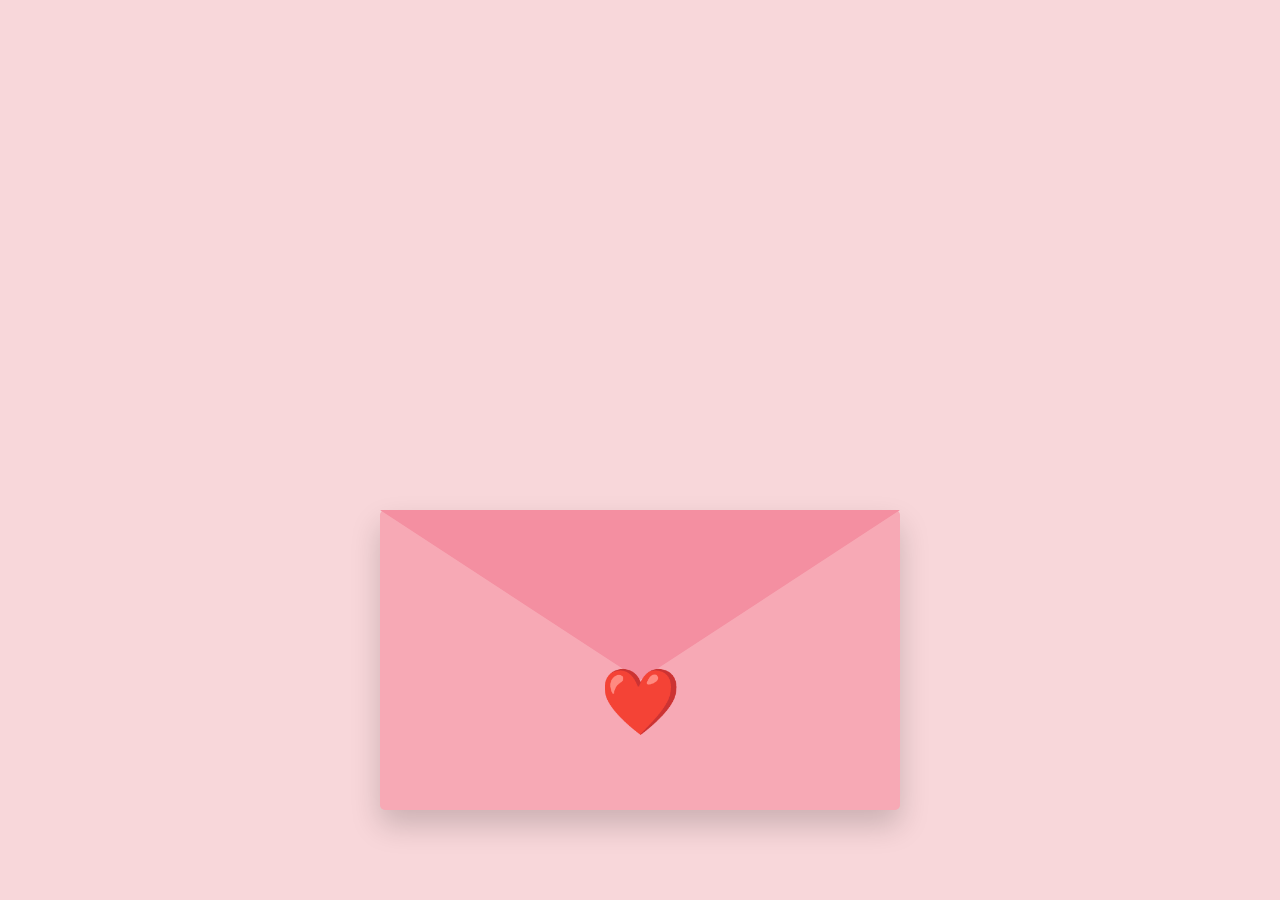
<file: index.html>
<!doctype html>
<html lang="en">
  <head>
    <meta charset="UTF-8" />
    <meta name="viewport" content="width=device-width, initial-scale=1.0" />

    <title>Love Envelope</title>

    <link rel="stylesheet" href="style.css" />
  </head>

  <body>
    <div class="scene">
      <!-- Decorative hearts -->
      <div class="floating-hearts">
        <span>♥</span>
        <span>♥</span>
        <span>♥</span>
        <span>♥</span>
        <span>♥</span>
        <span>♥</span>
      </div>

      <!-- Balloons -->
      <div class="balloons">
        <span class="balloon navy"></span>
        <span class="balloon white"></span>
        <span class="balloon black"></span>

        <span class="balloon navy"></span>
        <span class="balloon black"></span>
        <span class="balloon white"></span>

        <span class="balloon navy"></span>
        <span class="balloon black"></span>
        <span class="balloon navy"></span>
      </div>

      <!-- Letter -->
      <div class="letter">
        <p class="letter-title">Look,</p>

        <p class="letter-message">This is the most beautiful girl.</p>

        <p class="letter-message">Have a nice day, cute girl ❤️</p>

        <!-- Picture -->
        <img
          src="photo_2026-09-15_08-53-32.jpg"
          alt="Beautiful girl"
          class="letter-image"
        />

        <div class="letter-heart">♥</div>

        <p class="amazing">Y O U &nbsp; A R E &nbsp; A M A Z I N G ❤️</p>
      </div>

      <!-- Envelope -->
      <div class="envelope" id="envelope">
        <div class="flap"></div>

        <div class="envelope-heart">❤️</div>
      </div>
    </div>

    <!-- Music -->
    <audio id="song" src="Sweet Harmony.mp3"></audio>

    <script src="script.js"></script>
  </body>
</html>
</file>
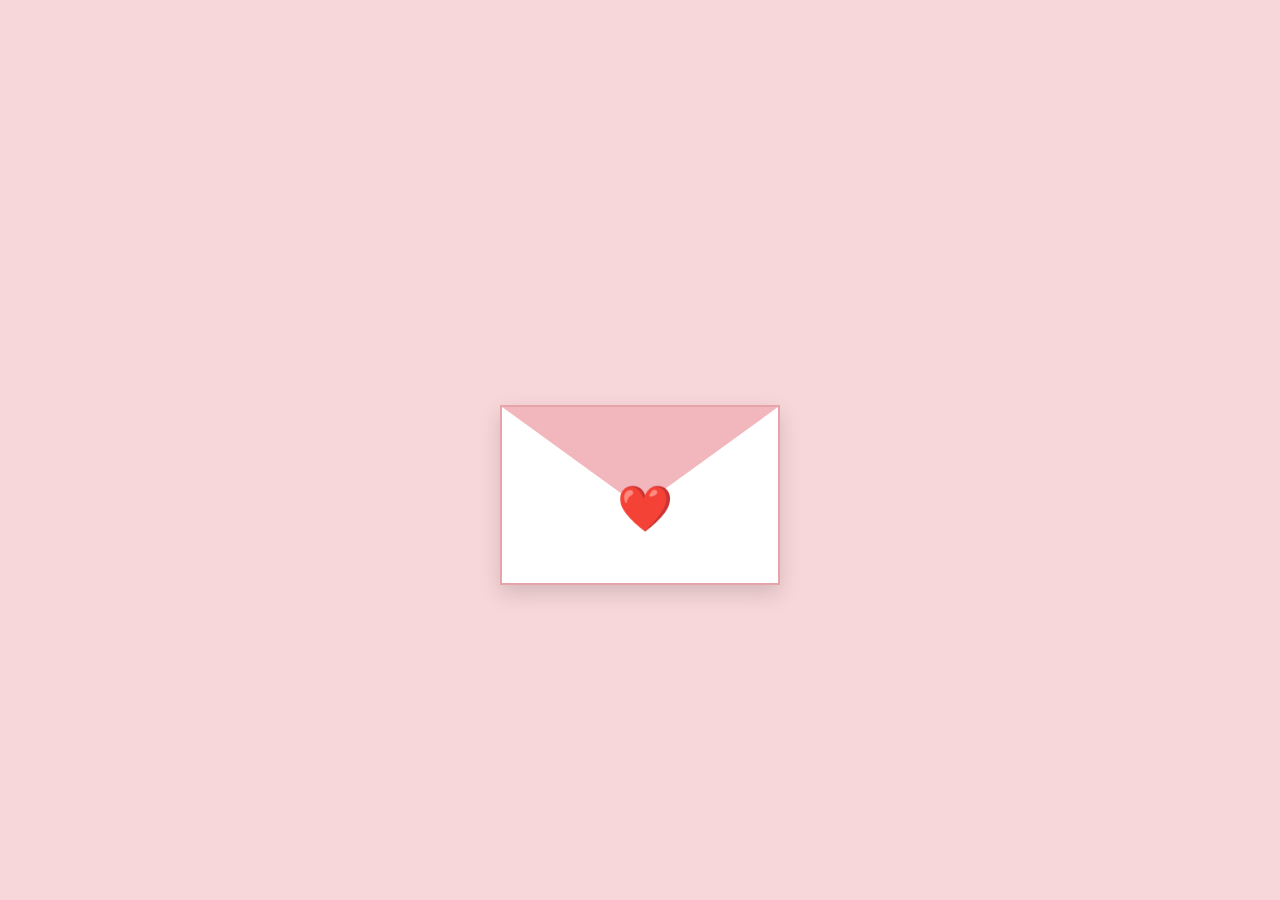
<file: html/index.html>
<!doctype html>
<html lang="en">
  <head>
    <meta charset="UTF-8" />
    <meta name="viewport" content="width=device-width, initial-scale=1.0" />
    <title>Love Envelope</title>
    <link rel="stylesheet" href="style.css" />
  </head>

  <body>
    <div class="scene">
      <!-- Balloons -->
      <div class="balloons">
        <span>🎈</span>
        <span>🎈</span>
        <span>🎈</span>
        <span>🎈</span>
        <span>🎈</span>
      </div>

      <!-- Letter -->
      <div class="letter">
        <p>Alina,</p>
        <p>You are beautiful ❤️</p>
      </div>

      <!-- Envelope -->
      <div class="envelope" id="envelope">
        <div class="flap"></div>
        <div class="heart">❤️</div>
      </div>
    </div>

    <script src="script.js"></script>
  </body>
</html>
</file>
<file: style.css>
* {
  box-sizing: border-box;
}

body {
  margin: 0;

  min-height: 100vh;

  display: flex;
  justify-content: center;
  align-items: center;

  background: #f8d7da;

  font-family: Arial, sans-serif;

  overflow: hidden;
}

/* =========================
   MAIN SCENE
========================= */

.scene {
  position: relative;

  width: min(95vw, 700px);
  height: min(95vh, 800px);

  display: flex;
  justify-content: center;
  align-items: flex-end;
}

/* =========================
   BALLOONS
========================= */

.balloons {
  position: absolute;

  inset: 0;

  pointer-events: none;

  z-index: 1;
}

.balloons span {
  position: absolute;

  width: 55px;
  height: 68px;

  border-radius: 50% 50% 45% 45%;

  left: 50%;
  bottom: 260px;

  opacity: 0;

  transition:
    transform 1.2s ease,
    opacity 0.8s ease;
}

/* Balloon colors */

.balloon.navy {
  background: #172554;
}

.balloon.black {
  background: #111111;
}

.balloon.white {
  background: #ffffff;

  border: 2px solid #cccccc;
}

/* Balloon knot */

.balloons span::after {
  content: "";

  position: absolute;

  width: 10px;
  height: 10px;

  left: 22px;
  bottom: -5px;

  background: inherit;

  transform: rotate(45deg);
}

/* Balloon highlight */

.balloons span::before {
  content: "";

  position: absolute;

  width: 10px;
  height: 18px;

  top: 10px;
  right: 10px;

  background: rgba(255, 255, 255, 0.55);

  border-radius: 50%;
}

/* =========================
   BALLOON POSITIONS
========================= */

.scene.open .balloons span {
  opacity: 1;
}

/* Left */

.scene.open .balloons span:nth-child(1) {
  transform: translate(-280px, -260px) rotate(-15deg);
}

/* Upper left */

.scene.open .balloons span:nth-child(2) {
  transform: translate(-150px, -430px) rotate(10deg);
}

/* Left middle */

.scene.open .balloons span:nth-child(3) {
  transform: translate(-360px, -100px) rotate(-15deg);
}

/* Upper center */

.scene.open .balloons span:nth-child(4) {
  transform: translate(-30px, -500px) rotate(-5deg);
}

/* Right middle */

.scene.open .balloons span:nth-child(5) {
  transform: translate(300px, -150px) rotate(15deg);
}

/* Upper right */

.scene.open .balloons span:nth-child(6) {
  transform: translate(170px, -430px) rotate(-10deg);
}

/* Far left */

.scene.open .balloons span:nth-child(7) {
  transform: translate(-390px, -300px) rotate(10deg);
}

/* Far right */

.scene.open .balloons span:nth-child(8) {
  transform: translate(390px, -300px) rotate(-15deg);
}

/* Right upper */

.scene.open .balloons span:nth-child(9) {
  transform: translate(30px, -390px) rotate(10deg);
}

/* =========================
   FLOATING HEARTS
========================= */

.floating-hearts {
  position: absolute;

  inset: 0;

  pointer-events: none;

  z-index: 2;
}

.floating-hearts span {
  position: absolute;

  color: #ff4d73;

  font-size: 28px;

  opacity: 0;

  transition: all 1.5s ease;
}

.scene.open .floating-hearts span {
  opacity: 0.8;
}

.floating-hearts span:nth-child(1) {
  left: 15%;
  top: 35%;
}

.floating-hearts span:nth-child(2) {
  left: 25%;
  top: 65%;
}

.floating-hearts span:nth-child(3) {
  left: 75%;
  top: 30%;
}

.floating-hearts span:nth-child(4) {
  left: 85%;
  top: 55%;
}

.floating-hearts span:nth-child(5) {
  left: 18%;
  top: 80%;
}

.floating-hearts span:nth-child(6) {
  left: 82%;
  top: 78%;
}

/* =========================
   ENVELOPE
========================= */

.envelope {
  position: absolute;

  width: min(520px, 78vw);
  height: 300px;

  bottom: 40px;

  left: 50%;

  transform: translateX(-50%);

  background: #f7a9b5;

  border-radius: 5px;

  box-shadow: 0 15px 30px rgba(0, 0, 0, 0.18);

  cursor: pointer;

  z-index: 5;
}

/* Envelope flap */

.flap {
  position: absolute;

  width: 0;
  height: 0;

  top: 0;
  left: 50%;

  transform: translateX(-50%);

  border-left: min(260px, 39vw) solid transparent;
  border-right: min(260px, 39vw) solid transparent;
  border-top: 170px solid #f48fa1;

  transform-origin: top;

  transition: transform 0.7s ease;

  z-index: 8;
}

/* Envelope heart */

.envelope-heart {
  position: absolute;

  left: 50%;
  bottom: 70px;

  transform: translateX(-50%);

  font-size: 65px;

  z-index: 10;

  transition: opacity 0.3s ease;
}

/* =========================
   LETTER
========================= */

.letter {
  position: absolute;

  width: min(470px, 70vw);

  height: 650px;

  left: 50%;

  bottom: 80px;

  transform: translate(-50%, 100px);

  background: #ffffff;

  border-radius: 14px;

  padding: 30px 35px;

  text-align: center;

  box-shadow: 0 10px 30px rgba(0, 0, 0, 0.18);

  opacity: 0;

  transition:
    transform 0.9s ease,
    opacity 0.8s ease;

  z-index: 3;

  overflow: hidden;
}

/* =========================
   LETTER TEXT
========================= */

.letter-title {
  margin: 0 0 20px;

  font-size: clamp(32px, 5vw, 48px);

  font-weight: bold;

  color: #111111;
}

.letter-message {
  margin: 8px 0;

  font-size: clamp(18px, 3vw, 25px);

  line-height: 1.25;

  color: #111111;
}

/* =========================
   PHOTO
========================= */

.letter-image {
  display: block;

  width: 100%;

  height: 310px;

  object-fit: cover;

  object-position: center;

  margin: 20px auto 0;

  border-radius: 12px;

  box-shadow: 0 5px 15px rgba(0, 0, 0, 0.15);
}

/* =========================
   HEART UNDER PHOTO
========================= */

.letter-heart {
  margin-top: 15px;

  font-size: 48px;

  color: #ff3264;
}

/* =========================
   AMAZING MESSAGE
========================= */

.amazing {
  margin: 5px 0 0;

  font-size: 13px;

  font-weight: bold;

  letter-spacing: 3px;

  color: #222222;
}

/* =========================
   OPEN ENVELOPE
========================= */

.scene.open .flap {
  transform: translateX(-50%) rotateX(180deg);
}

.scene.open .letter {
  transform: translate(-50%, -220px);

  opacity: 1;

  z-index: 7;
}

.scene.open .envelope-heart {
  opacity: 0;
}

/* =========================
   MOBILE
========================= */

@media (max-width: 600px) {
  .scene {
    width: 100vw;
    height: 100vh;
  }

  .envelope {
    width: 85vw;
    height: 230px;

    bottom: 30px;
  }

  .letter {
    width: 82vw;

    height: 560px;

    bottom: 50px;

    padding: 22px;
  }

  .letter-image {
    height: 250px;
  }

  .balloons span {
    width: 40px;
    height: 50px;
  }

  .scene.open .balloons span:nth-child(1) {
    transform: translate(-130px, -250px);
  }

  .scene.open .balloons span:nth-child(2) {
    transform: translate(-70px, -350px);
  }

  .scene.open .balloons span:nth-child(3) {
    transform: translate(-170px, -100px);
  }

  .scene.open .balloons span:nth-child(4) {
    transform: translate(0, -400px);
  }

  .scene.open .balloons span:nth-child(5) {
    transform: translate(140px, -100px);
  }

  .scene.open .balloons span:nth-child(6) {
    transform: translate(80px, -350px);
  }

  .scene.open .balloons span:nth-child(7) {
    transform: translate(-180px, -250px);
  }

  .scene.open .balloons span:nth-child(8) {
    transform: translate(180px, -250px);
  }

  .scene.open .balloons span:nth-child(9) {
    transform: translate(0, -300px);
  }
}
</file>
<file: html/style.css>
* {
  box-sizing: border-box;
}

body {
  margin: 0;
  min-height: 100vh;
  display: flex;
  justify-content: center;
  align-items: center;
  background: #f8d7da;
  font-family: Arial, sans-serif;
  overflow: hidden;
}

.scene {
  position: relative;
  width: 350px;
  height: 350px;
}

/* =========================
   ENVELOPE
========================= */

.envelope {
  position: absolute;
  width: 280px;
  height: 180px;

  left: 35px;
  bottom: 40px;

  background: #ffffff;
  border: 2px solid #e5a4aa;

  cursor: pointer;

  z-index: 5;

  box-shadow: 0 8px 20px rgba(0, 0, 0, 0.15);
}

/* Envelope flap */

.flap {
  position: absolute;

  width: 0;
  height: 0;

  top: 0;
  left: 0;

  border-left: 138px solid transparent;
  border-right: 138px solid transparent;
  border-top: 100px solid #f2b6bd;

  transform-origin: top;

  transition: transform 0.6s ease;

  z-index: 2;
}

/* Heart on envelope */

.heart {
  position: absolute;

  top: 75px;
  left: 115px;

  font-size: 45px;

  z-index: 3;
}

/* =========================
   LETTER
========================= */

.letter {
  position: absolute;

  width: 270px;
  height: 170px;

  left: 40px;
  bottom: 70px;

  background: #ffffff;

  text-align: center;

  padding: 25px;

  border-radius: 5px;

  box-shadow: 0 5px 15px rgba(0, 0, 0, 0.15);

  transform: translateY(100px);

  opacity: 0;

  transition: all 0.8s ease;

  z-index: 2;
}

/* Letter title */

.letter p:first-child {
  font-size: 28px;

  font-weight: bold;

  margin-top: 0;

  margin-bottom: 25px;
}

/* Letter message */

.letter p:last-child {
  font-size: 21px;

  margin: 0;
}

/* =========================
   BALLOONS
========================= */

.balloons {
  position: absolute;

  width: 100%;
  height: 100%;

  bottom: 0;
  left: 0;

  pointer-events: none;

  z-index: 1;
}

.balloons span {
  position: absolute;

  /*
    All balloons start here,
    near the envelope.
  */

  left: 145px;
  bottom: 60px;

  font-size: 45px;

  opacity: 0;

  transition: all 1.2s ease;
}

/* =========================
   PARTY BALLOONS
========================= */

/* Balloon 1
   Goes far LEFT */

.scene.open .balloons span:nth-child(1) {
  opacity: 1;

  transform: translate(-180px, -220px) rotate(-25deg);
}

/* Balloon 2
   Goes UP and LEFT */

.scene.open .balloons span:nth-child(2) {
  opacity: 1;

  transform: translate(-100px, -330px) rotate(15deg);
}

/* Balloon 3
   Goes STRAIGHT UP */

.scene.open .balloons span:nth-child(3) {
  opacity: 1;

  transform: translate(0, -350px) rotate(-10deg);
}

/* Balloon 4
   Goes UP and RIGHT */

.scene.open .balloons span:nth-child(4) {
  opacity: 1;

  transform: translate(110px, -300px) rotate(20deg);
}

/* Balloon 5
   Goes far RIGHT */

.scene.open .balloons span:nth-child(5) {
  opacity: 1;

  transform: translate(190px, -200px) rotate(-20deg);
}

/* =========================
   OPEN ENVELOPE
========================= */

/* Open flap */

.scene.open .flap {
  transform: rotateX(180deg);
}

/* Bring letter to FRONT */

.scene.open .letter {
  transform: translateY(-120px);

  opacity: 1;

  z-index: 10;
}
</file>
